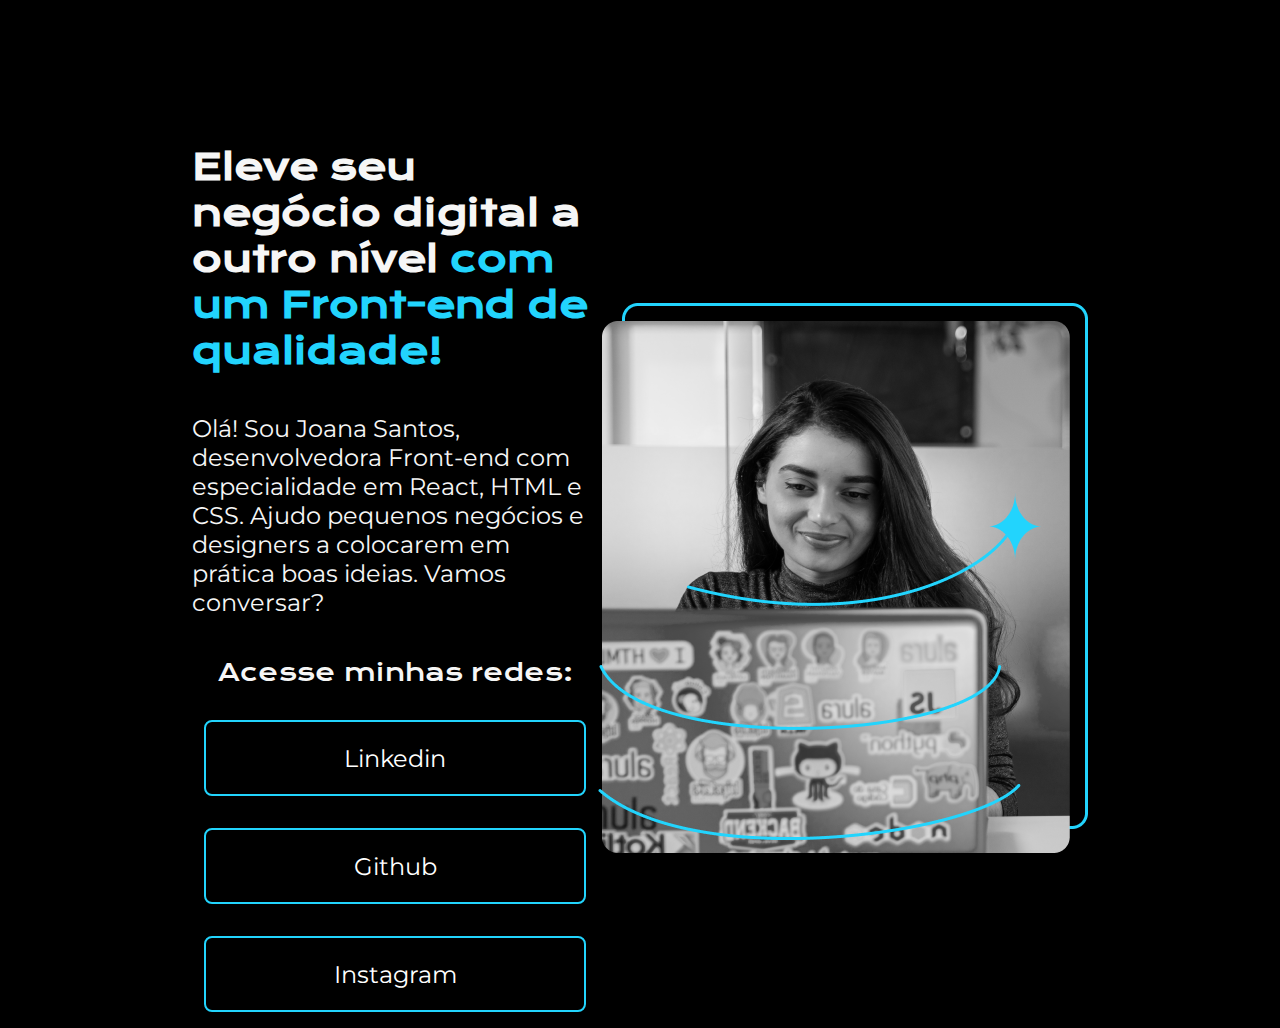
<file: index.html>
<!DOCTYPE html>
<html lang="pt-br">
  <head>
    <meta charset="UTF-8" />
    <meta http-equiv="X-UA-Compatible" content="IE-edge" />
    <meta name="viewport" content="width=device-width, initial-scale=1.0" />
    <link rel="stylesheet" href="style.css" />
    <title>Portifólio</title>
  </head>
  <body>
    <header></header>
    <main class="apresentacao">
      <section class="apresentacao__conteudo">
        <h1 class="apresentacao__conteudo__titulo">
          Eleve seu negócio digital a outro nível
          <strong class="destaque-titulo"
            >com um Front-end de qualidade!</strong
          >
        </h1>
        <p class="apresentacao__conteudo__texto">
          Olá! Sou Joana Santos, desenvolvedora Front-end com especialidade em
          React, HTML e CSS. Ajudo pequenos negócios e designers a colocarem em
          prática boas ideias. Vamos conversar?
        </p>
        <div class="apresentacao__links">
          <h2 class="apresentacao__links__subtitulo">Acesse minhas redes:</h2>
          <a
            class="apresentacao__links__links"
            href="https://www.linkedin.com/in/lw-moreira/"
            >Linkedin</a
          >
          <a
            class="apresentacao__links__links"
            href="https://github.com/lwmoreira"
            >Github</a
          >
          <a
            class="apresentacao__links__links"
            href="https://www.instagram.com/lwmoreira/"
            >Instagram</a
          >
        </div>
      </section>
      <img src="Imagem.png" alt="img" />
    </main>
    <footer></footer>
  </body>
</html>
</file>
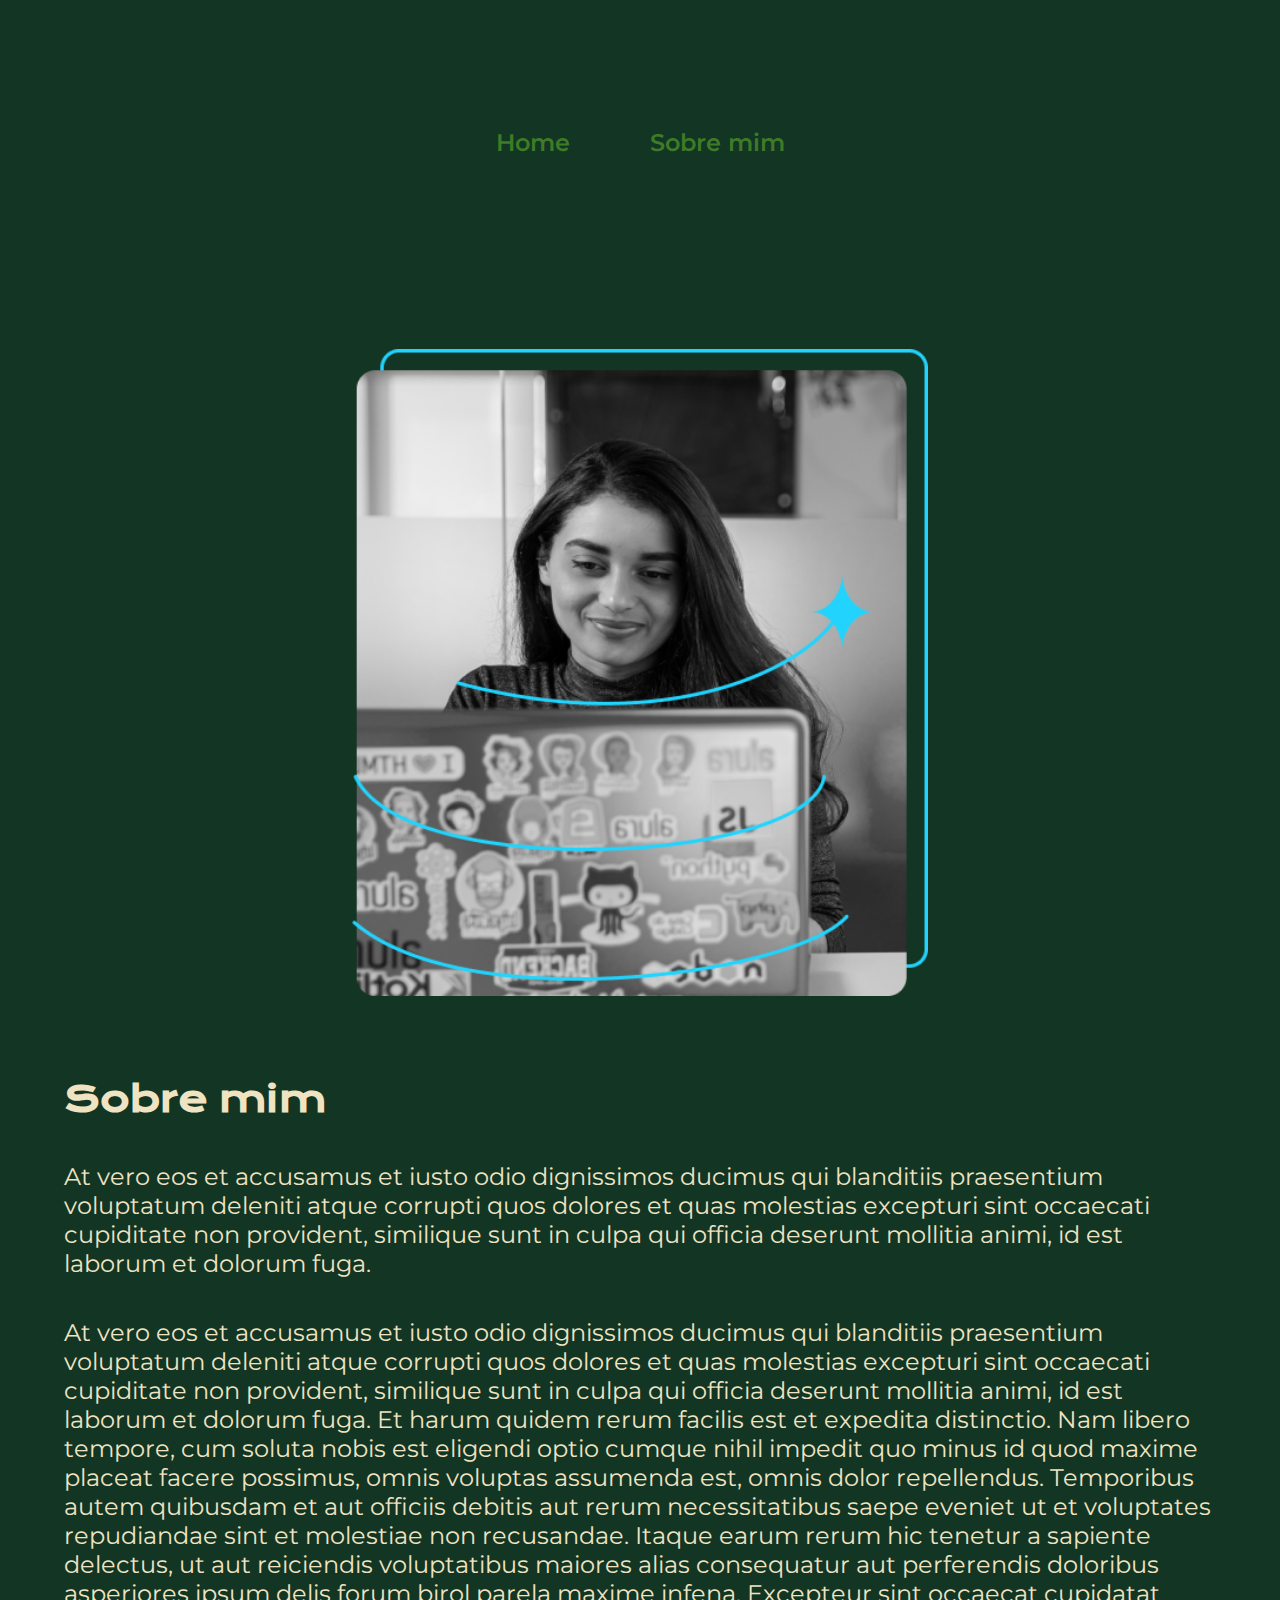
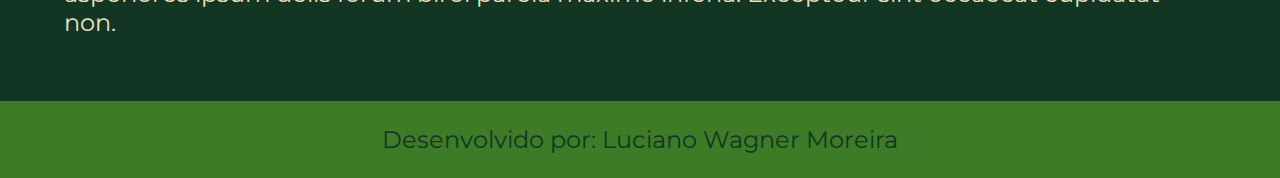
<file: abaout.html>
<!DOCTYPE html>
<html lang="pt-br">
  <head>
    <meta charset="UTF-8" />
    <meta name="viewport" content="width=device-width, initial-scale=1.0" />
    <title>Sobre min</title>
    <link rel="stylesheet" href="./stayles/style.css" />
  </head>
  <body>
    <header class="cabecalho">
      <nav class="cabecalho__menu">
        <a class="cabecalho__menu__link" href="index.html">Home</a>
        <a class="cabecalho__menu__link" href="abaout.html">Sobre mim</a>
      </nav>
    </header>
    <main class="apresentacao">
      <section class="apresentacao__conteudo">
        <h1 class="apresentacao__conteudo__titulo">Sobre mim</h1>
        <p class="apresentacao__conteudo__texto">
          At vero eos et accusamus et iusto odio dignissimos ducimus qui
          blanditiis praesentium voluptatum deleniti atque corrupti quos dolores
          et quas molestias excepturi sint occaecati cupiditate non provident,
          similique sunt in culpa qui officia deserunt mollitia animi, id est
          laborum et dolorum fuga.
        </p>
        <p class="apresentacao__conteudo__texto">
          At vero eos et accusamus et iusto odio dignissimos ducimus qui
          blanditiis praesentium voluptatum deleniti atque corrupti quos dolores
          et quas molestias excepturi sint occaecati cupiditate non provident,
          similique sunt in culpa qui officia deserunt mollitia animi, id est
          laborum et dolorum fuga. Et harum quidem rerum facilis est et expedita
          distinctio. Nam libero tempore, cum soluta nobis est eligendi optio
          cumque nihil impedit quo minus id quod maxime placeat facere possimus,
          omnis voluptas assumenda est, omnis dolor repellendus. Temporibus
          autem quibusdam et aut officiis debitis aut rerum necessitatibus saepe
          eveniet ut et voluptates repudiandae sint et molestiae non recusandae.
          Itaque earum rerum hic tenetur a sapiente delectus, ut aut reiciendis
          voluptatibus maiores alias consequatur aut perferendis doloribus
          asperiores ipsum delis forum birol parela maxime infena. Excepteur
          sint occaecat cupidatat non.
        </p>
      </section>
      <img
        class="apresentacao__imagem"
        src="./assets/Imagem.png"
        alt="Foto Joana"
      />
    </main>
    <footer>
      <p class="rodape">Desenvolvido por: Luciano Wagner Moreira</p>
    </footer>
  </body>
</html>
</file>
<file: style.css>
@import url("https://fonts.googleapis.com/css2?family=Krona+One&family=Montserrat:ital,wght@0,100..900;1,100..900&display=swap");

* {
  margin: 0;
  padding: 0;
}

body {
  height: 100vh;
  box-sizing: border-box;
  background-color: black;
  color: #f6f6f6;
}

.destaque-titulo {
  color: #22d4fd;
}

.apresentacao {
  display: flex;
  align-items: center;
  justify-content: space-between;
  margin: 10% 15%;

  height: 100%;
}

.apresentacao__conteudo {
  width: 615px;
  display: flex;
  flex-direction: column;
  gap: 40px;
}

.apresentacao__conteudo__titulo {
  font-size: 36px;
  font-family: "Krona One", sans-serif;
}

.apresentacao__conteudo__texto {
  font-size: 24px;
  font-family: "Montserrat", sans-serif;
}

.apresentacao__links {
  display: flex;
  justify-content: space-between;
  flex-direction: column;
  align-items: center;
  gap: 32px;
}

.apresentacao__links__subtitulo {
  font-family: "Krona One", sans-serif;
  font-size: 24px;
  font-weight: 400;
}

.apresentacao__links__links {
  border: 2px solid #22d4fd;
  width: 378px;
  padding: 21.5px 0;
  border-radius: 8px;
  text-align: center;
  text-decoration: none;
  font-size: 24px;
  font-family: "Montserrat", sans-serif;
  font-weight: 600px;
  color: #ffffff;
}
</file>
<file: stayles/style.css>
@import url("https://fonts.googleapis.com/css2?family=Krona+One&family=Montserrat:ital,wght@0,100..900;1,100..900&display=swap");

:root {
  --color-primaria: #123524;
  --color-secundaria: #efe3c2;
  --color-terciaria: #3e7b27;
  --cor-hover: #85a947;

  --fonte-primaria: "Krona One", sans-serif;
  --fonte-secundaria: "Montserrat", sans-serif;
}
* {
  margin: 0;
  padding: 0;
}

body {
  box-sizing: border-box;
  background-color: var(--color-primaria);
  color: var(--color-secundaria);
}
.cabecalho {
  padding: 2% 0 0 15%;
}

.cabecalho__menu {
  display: flex;
  gap: 80px;
}

.cabecalho__menu__link {
  font-family: var(--fonte-secundaria);
  font-size: 1.5rem;
  font-weight: 600;
  color: var(--color-terciaria);
  text-decoration: none;
}

.apresentacao {
  display: flex;
  align-items: center;
  justify-content: space-between;
  padding: 8% 15%;
  height: 100%;
  gap: 80px;
}

.apresentacao__conteudo {
  width: 50%;
  display: flex;
  flex-direction: column;
  gap: 40px;
}

.apresentacao__conteudo__titulo {
  font-size: 2.25rem;
  font-family: var(--fonte-primaria);
}

.destaque-titulo {
  color: var(--color-terciaria);
}

.apresentacao__conteudo__texto {
  font-size: 1.5rem;
  font-family: var(--fonte-secundaria);
}

.apresentacao__links {
  display: flex;
  justify-content: space-between;
  flex-direction: column;
  align-items: center;
  gap: 32px;
}

.apresentacao__links__subtitulo {
  font-family: var(--fonte-primaria);
  font-size: 1.5rem;
  font-weight: 400;
}

.apresentacao__links__navegacao {
  display: flex;
  justify-content: center;
  gap: 16px;
  border: 2px solid var(--color-terciaria);
  width: 50%;
  padding: 21.5px 0;
  border-radius: 8px;
  text-align: center;
  text-decoration: none;
  font-size: 1.5rem;
  font-family: var(--fonte-secundaria);
  font-weight: 600px;
  color: var(--color-secundaria);
}

.apresentacao__links__links:hover {
  cursor: pointer;
  background: var(--cor-hover);
}

.apresentacao__imagem {
  width: 50%;
}
.rodape {
  padding: 24px;
  color: var(--color-primaria);
  background-color: var(--color-terciaria);
  text-align: center;
  font-size: 1.5rem;
  font-family: var(--fonte-secundaria);
  font-weight: 400;
}

@media (max-width: 1300px) {
  .cabecalho {
    padding: 10%;
  }
  .cabecalho__menu {
    justify-content: center;
  }
  .apresentacao {
    flex-direction: column-reverse;
    padding: 5%;
  }

  .apresentacao__conteudo {
    width: auto;
  }
}
</file>
